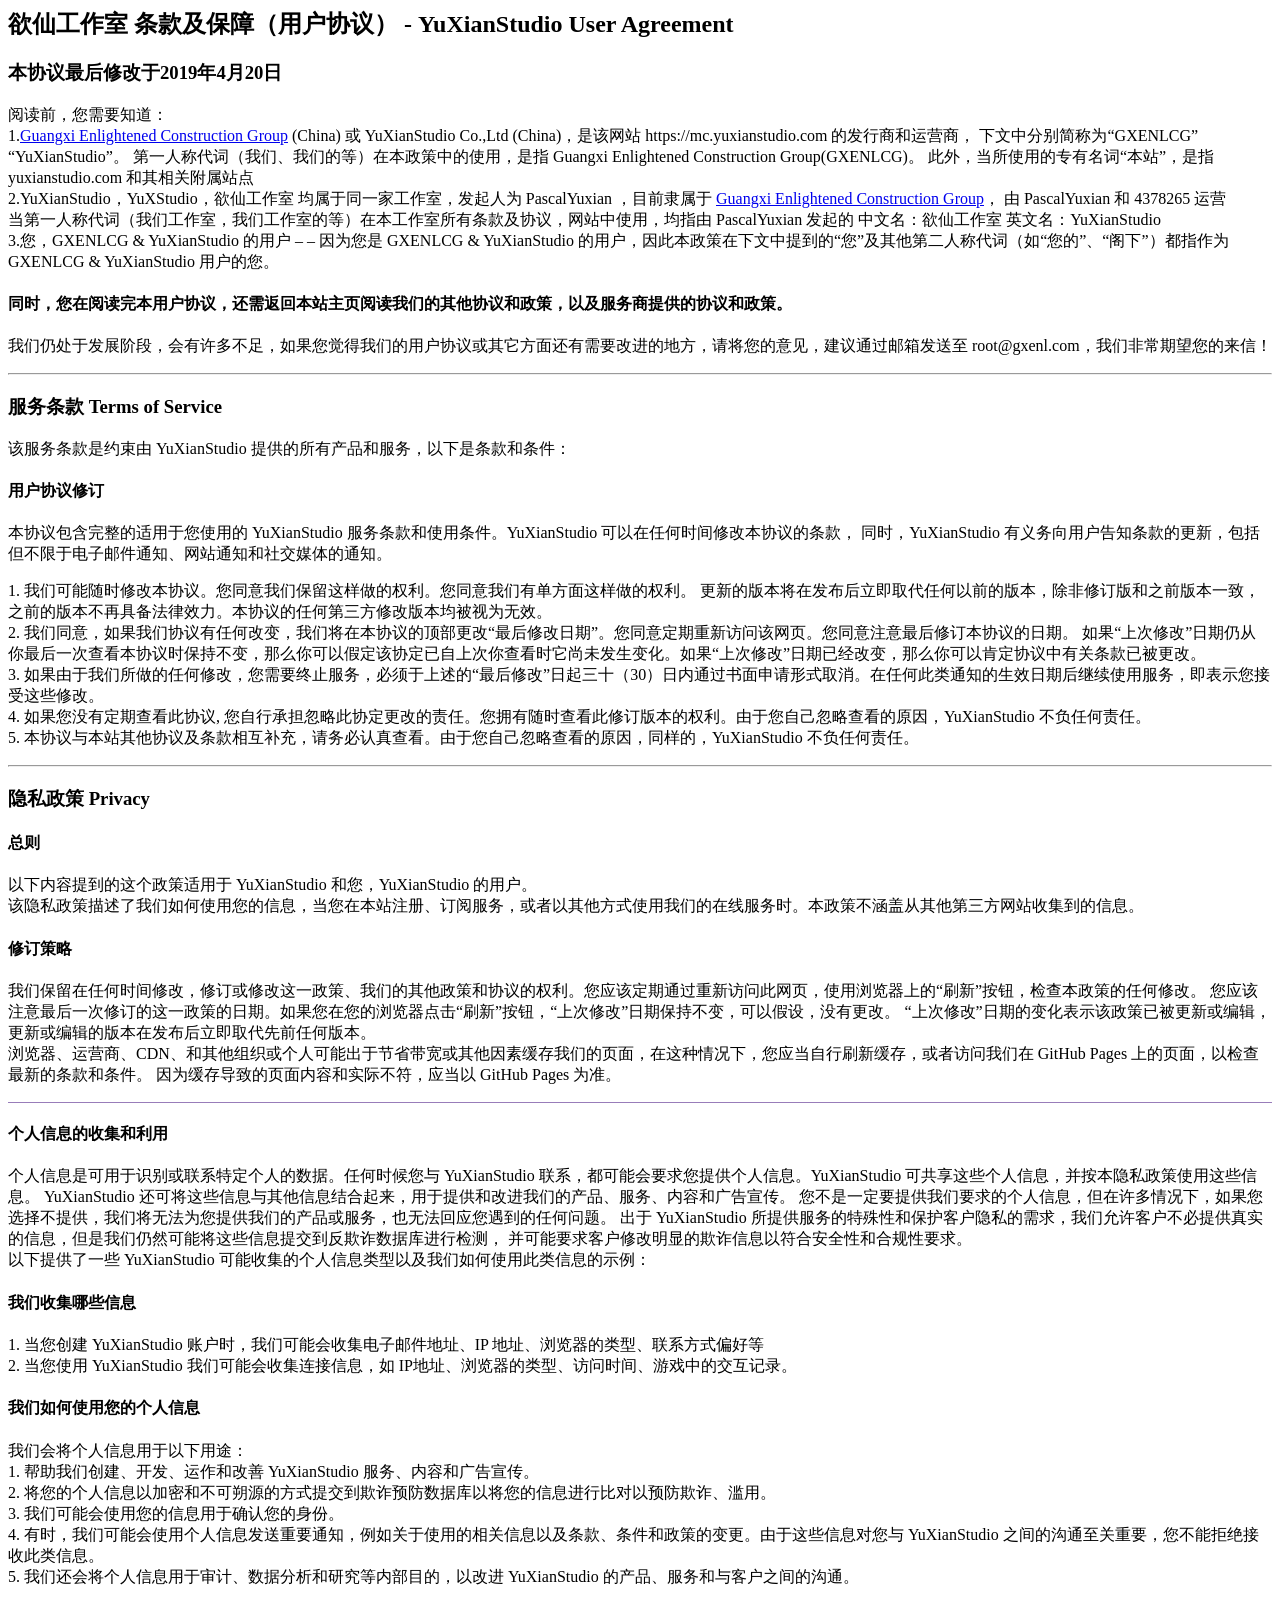
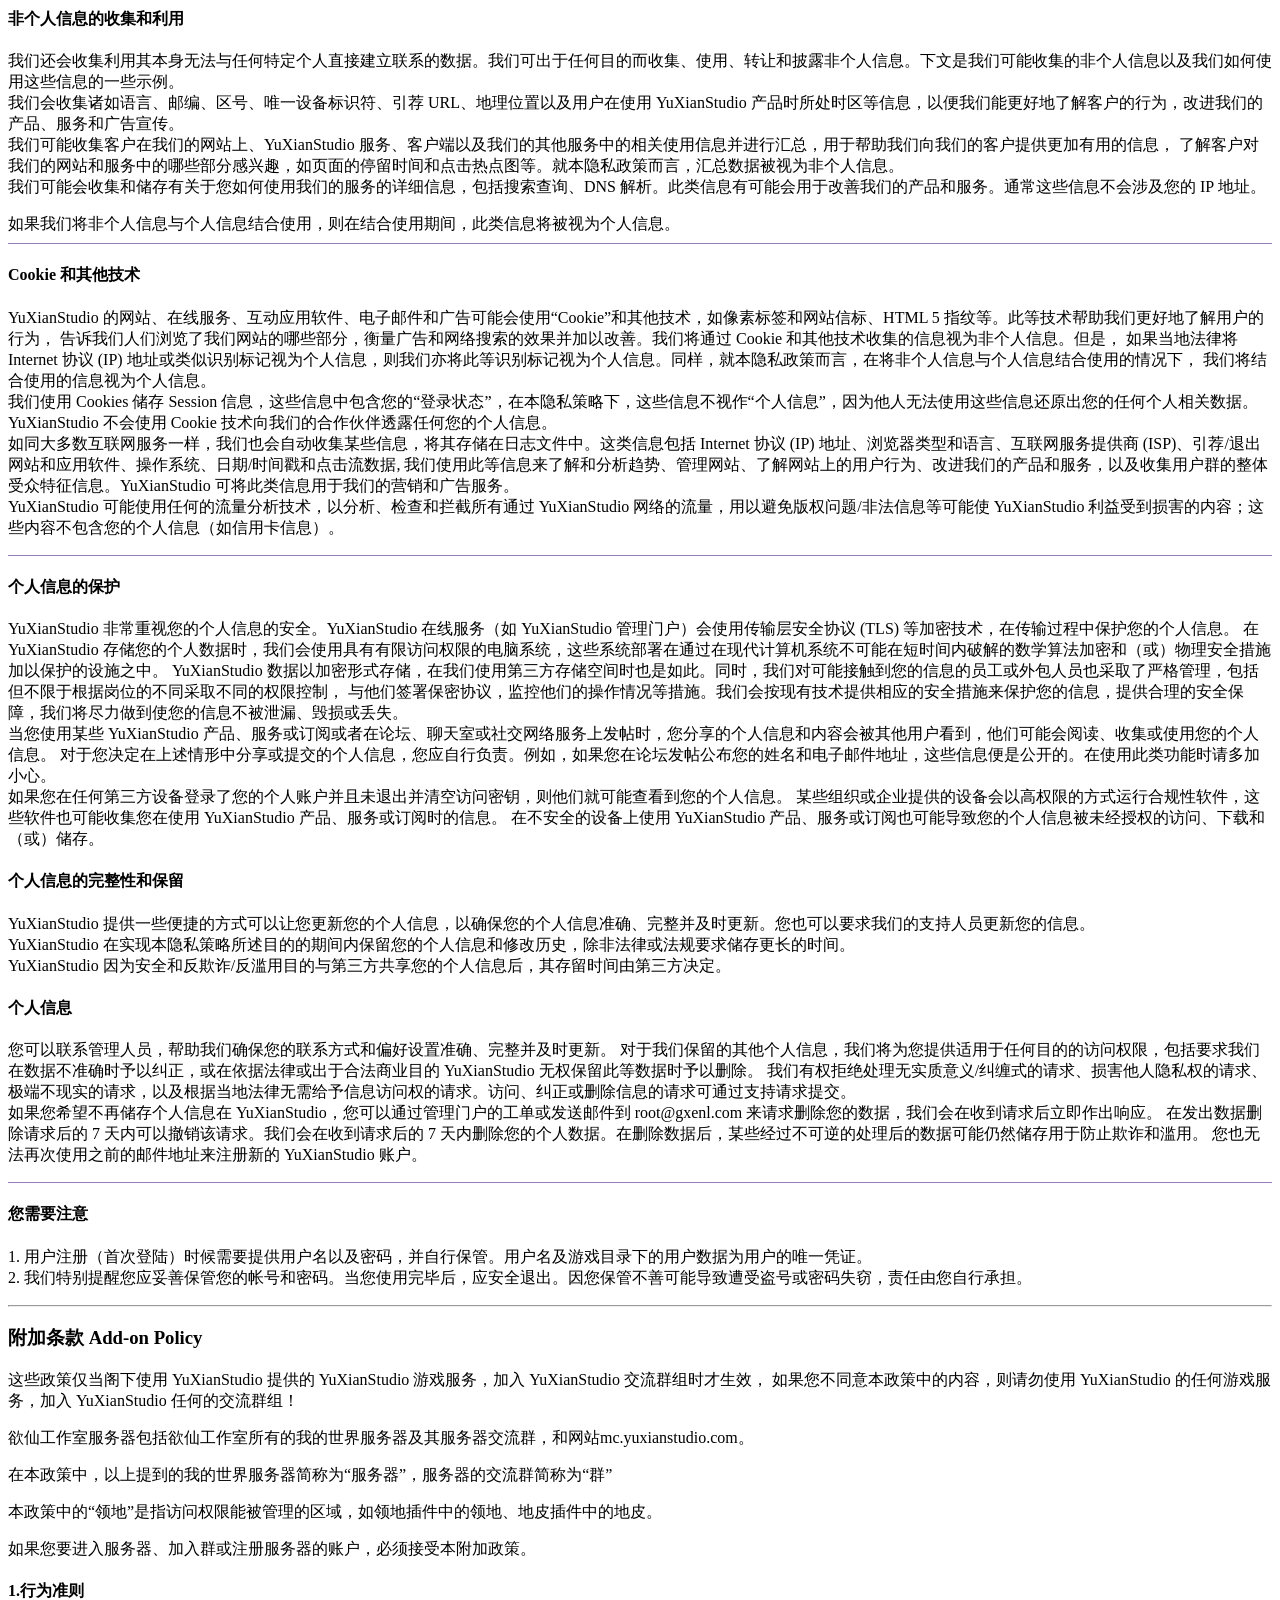
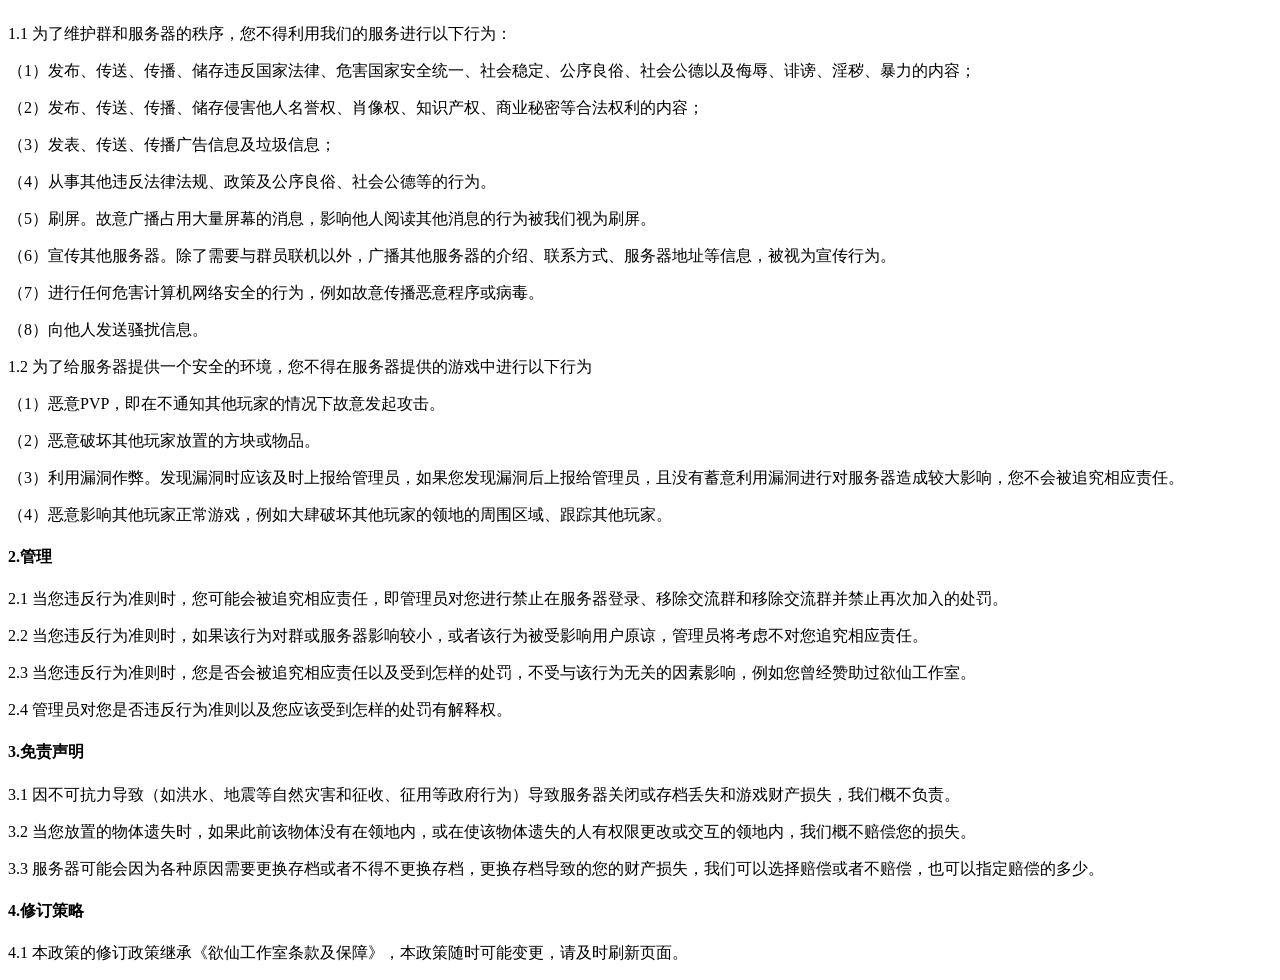
<file: legal/index.html>
﻿<html>
	<head><title>YuXianStudio 条款及保障（用户协议） - YuXianStudio User Agreement</title></head>
	<body>
	<h2>欲仙工作室 条款及保障（用户协议） - YuXianStudio User Agreement</h2>
	<h3>本协议最后修改于2019年4月20日</h3>
	<p align="left">
	阅读前，您需要知道：<br>

	1.<a target="_blank" href="https://gxenl.com">Guangxi Enlightened Construction Group</a> (China) 或 YuXianStudio Co.,Ltd (China)，是该网站 https://mc.yuxianstudio.com 的发行商和运营商，
	下文中分别简称为“GXENLCG” “YuXianStudio”。
	第一人称代词（我们、我们的等）在本政策中的使用，是指 Guangxi Enlightened Construction Group(GXENLCG)。
	此外，当所使用的专有名词“本站”，是指 yuxianstudio.com 和其相关附属站点<br>
	
	2.YuXianStudio，YuXStudio，欲仙工作室 均属于同一家工作室，发起人为 PascalYuxian ，目前隶属于 <a target="_blank" href="https://gxenl.com">Guangxi Enlightened Construction Group</a>，
	由 PascalYuxian 和 4378265 运营<br>
	当第一人称代词（我们工作室，我们工作室的等）在本工作室所有条款及协议，网站中使用，均指由 PascalYuxian 发起的 中文名：欲仙工作室 英文名：YuXianStudio <br>
	
	3.您，GXENLCG & YuXianStudio 的用户 – – 因为您是 GXENLCG & YuXianStudio 的用户，因此本政策在下文中提到的“您”及其他第二人称代词（如“您的”、“阁下”）都指作为 GXENLCG & YuXianStudio 用户的您。<br>
	<h4>同时，您在阅读完本用户协议，还需返回本站主页阅读我们的其他协议和政策，以及服务商提供的协议和政策。</h4></p>
	
	<p align="left">
	我们仍处于发展阶段，会有许多不足，如果您觉得我们的用户协议或其它方面还有需要改进的地方，请将您的意见，建议通过邮箱发送至 root@gxenl.com，我们非常期望您的来信！</p>

<HR>

	<h3>服务条款 Terms of Service</h3>
	<p align="left">
	该服务条款是约束由 YuXianStudio 提供的所有产品和服务，以下是条款和条件：
	<h4>用户协议修订</h4>
	<p align="left">
	本协议包含完整的适用于您使用的 YuXianStudio 服务条款和使用条件。YuXianStudio 可以在任何时间修改本协议的条款，
	同时，YuXianStudio 有义务向用户告知条款的更新，包括但不限于电子邮件通知、网站通知和社交媒体的通知。</p>
	<p align="left">
	1.	我们可能随时修改本协议。您同意我们保留这样做的权利。您同意我们有单方面这样做的权利。
	更新的版本将在发布后立即取代任何以前的版本，除非修订版和之前版本一致，之前的版本不再具备法律效力。本协议的任何第三方修改版本均被视为无效。<br>
	2.	我们同意，如果我们协议有任何改变，我们将在本协议的顶部更改“最后修改日期”。您同意定期重新访问该网页。您同意注意最后修订本协议的日期。
	如果“上次修改”日期仍从你最后一次查看本协议时保持不变，那么你可以假定该协定已自上次你查看时它尚未发生变化。如果“上次修改”日期已经改变，那么你可以肯定协议中有关条款已被更改。<br>
	3.	如果由于我们所做的任何修改，您需要终止服务，必须于上述的“最后修改”日起三十（30）日内通过书面申请形式取消。在任何此类通知的生效日期后继续使用服务，即表示您接受这些修改。<br>
	4.	如果您没有定期查看此协议, 您自行承担忽略此协定更改的责任。您拥有随时查看此修订版本的权利。由于您自己忽略查看的原因，YuXianStudio 不负任何责任。<br>
	5.	本协议与本站其他协议及条款相互补充，请务必认真查看。由于您自己忽略查看的原因，同样的，YuXianStudio 不负任何责任。</p>

<HR>

	<h3>隐私政策 Privacy</h3>
	<h4>总则</h4>
	<p align="left">
	以下内容提到的这个政策适用于 YuXianStudio 和您，YuXianStudio 的用户。<br>
	该隐私政策描述了我们如何使用您的信息，当您在本站注册、订阅服务，或者以其他方式使用我们的在线服务时。本政策不涵盖从其他第三方网站收集到的信息。<br>

	<h4>修订策略</h4>
	<p align="left">
	我们保留在任何时间修改，修订或修改这一政策、我们的其他政策和协议的权利。您应该定期通过重新访问此网页，使用浏览器上的“刷新”按钮，检查本政策的任何修改。
	您应该注意最后一次修订的这一政策的日期。如果您在您的浏览器点击“刷新”按钮，“上次修改”日期保持不变，可以假设，没有更改。
	“上次修改”日期的变化表示该政策已被更新或编辑，更新或编辑的版本在发布后立即取代先前任何版本。<br>
	浏览器、运营商、CDN、和其他组织或个人可能出于节省带宽或其他因素缓存我们的页面，在这种情况下，您应当自行刷新缓存，或者访问我们在 GitHub Pages 上的页面，以检查最新的条款和条件。
	因为缓存导致的页面内容和实际不符，应当以 GitHub Pages 为准。</p>

<HR style="border:1 dashed #987cb9" color=#987cb9 SIZE=1>

	<h4>个人信息的收集和利用</h4>
	<p align="left">
	个人信息是可用于识别或联系特定个人的数据。任何时候您与 YuXianStudio 联系，都可能会要求您提供个人信息。YuXianStudio 可共享这些个人信息，并按本隐私政策使用这些信息。
	YuXianStudio 还可将这些信息与其他信息结合起来，用于提供和改进我们的产品、服务、内容和广告宣传。
	您不是一定要提供我们要求的个人信息，但在许多情况下，如果您选择不提供，我们将无法为您提供我们的产品或服务，也无法回应您遇到的任何问题。
	出于 YuXianStudio 所提供服务的特殊性和保护客户隐私的需求，我们允许客户不必提供真实的信息，但是我们仍然可能将这些信息提交到反欺诈数据库进行检测，
	并可能要求客户修改明显的欺诈信息以符合安全性和合规性要求。<br>
	以下提供了一些 YuXianStudio 可能收集的个人信息类型以及我们如何使用此类信息的示例：<p>
	<h4>我们收集哪些信息</h4>
	<p align="left">
	1.	当您创建 YuXianStudio 账户时，我们可能会收集电子邮件地址、IP 地址、浏览器的类型、联系方式偏好等<br>
	2.	当您使用 YuXianStudio 我们可能会收集连接信息，如 IP地址、浏览器的类型、访问时间、游戏中的交互记录。</p>

	<h4>我们如何使用您的个人信息</h4>
	<p align="left">
	我们会将个人信息用于以下用途：<br>
	1.	帮助我们创建、开发、运作和改善 YuXianStudio 服务、内容和广告宣传。<br>
	2.	将您的个人信息以加密和不可朔源的方式提交到欺诈预防数据库以将您的信息进行比对以预防欺诈、滥用。<br>
	3.	我们可能会使用您的信息用于确认您的身份。<br>
	4.	有时，我们可能会使用个人信息发送重要通知，例如关于使用的相关信息以及条款、条件和政策的变更。由于这些信息对您与 YuXianStudio 之间的沟通至关重要，您不能拒绝接收此类信息。<br>
	5.	我们还会将个人信息用于审计、数据分析和研究等内部目的，以改进 YuXianStudio 的产品、服务和与客户之间的沟通。</p>

	<h4>非个人信息的收集和利用</h4>
	<p align="left">
	我们还会收集利用其本身无法与任何特定个人直接建立联系的数据。我们可出于任何目的而收集、使用、转让和披露非个人信息。下文是我们可能收集的非个人信息以及我们如何使用这些信息的一些示例。<br>
	我们会收集诸如语言、邮编、区号、唯一设备标识符、引荐 URL、地理位置以及用户在使用 YuXianStudio 产品时所处时区等信息，以便我们能更好地了解客户的行为，改进我们的产品、服务和广告宣传。<br>
	我们可能收集客户在我们的网站上、YuXianStudio 服务、客户端以及我们的其他服务中的相关使用信息并进行汇总，用于帮助我们向我们的客户提供更加有用的信息，
	了解客户对我们的网站和服务中的哪些部分感兴趣，如页面的停留时间和点击热点图等。就本隐私政策而言，汇总数据被视为非个人信息。<br>
	我们可能会收集和储存有关于您如何使用我们的服务的详细信息，包括搜索查询、DNS 解析。此类信息有可能会用于改善我们的产品和服务。通常这些信息不会涉及您的 IP 地址。</p>
	如果我们将非个人信息与个人信息结合使用，则在结合使用期间，此类信息将被视为个人信息。

<HR style="border:1 dashed #987cb9" color=#987cb9 SIZE=1>

	<h4>Cookie 和其他技术</h4>
	<p align="left">
	YuXianStudio 的网站、在线服务、互动应用软件、电子邮件和广告可能会使用“Cookie”和其他技术，如像素标签和网站信标、HTML 5 指纹等。此等技术帮助我们更好地了解用户的行为，
	告诉我们人们浏览了我们网站的哪些部分，衡量广告和网络搜索的效果并加以改善。我们将通过 Cookie 和其他技术收集的信息视为非个人信息。但是，
	如果当地法律将 Internet 协议 (IP) 地址或类似识别标记视为个人信息，则我们亦将此等识别标记视为个人信息。同样，就本隐私政策而言，在将非个人信息与个人信息结合使用的情况下，
	我们将结合使用的信息视为个人信息。<br>

	我们使用 Cookies 储存 Session 信息，这些信息中包含您的“登录状态”，在本隐私策略下，这些信息不视作“个人信息”，因为他人无法使用这些信息还原出您的任何个人相关数据。<br>

	YuXianStudio 不会使用 Cookie 技术向我们的合作伙伴透露任何您的个人信息。<br>

	如同大多数互联网服务一样，我们也会自动收集某些信息，将其存储在日志文件中。这类信息包括 Internet 协议 (IP) 地址、浏览器类型和语言、互联网服务提供商 (ISP)、引荐/退出网站和应用软件、操作系统、日期/时间戳和点击流数据,
	我们使用此等信息来了解和分析趋势、管理网站、了解网站上的用户行为、改进我们的产品和服务，以及收集用户群的整体受众特征信息。YuXianStudio 可将此类信息用于我们的营销和广告服务。<br>

	YuXianStudio 可能使用任何的流量分析技术，以分析、检查和拦截所有通过 YuXianStudio 网络的流量，用以避免版权问题/非法信息等可能使 YuXianStudio 利益受到损害的内容；这些内容不包含您的个人信息（如信用卡信息）。</p>

<HR style="border:1 dashed #987cb9" color=#987cb9 SIZE=1>

	<h4>个人信息的保护</h4>
	<p align="left">
	YuXianStudio 非常重视您的个人信息的安全。YuXianStudio 在线服务（如 YuXianStudio 管理门户）会使用传输层安全协议 (TLS) 等加密技术，在传输过程中保护您的个人信息。
	在 YuXianStudio 存储您的个人数据时，我们会使用具有有限访问权限的电脑系统，这些系统部署在通过在现代计算机系统不可能在短时间内破解的数学算法加密和（或）物理安全措施加以保护的设施之中。
	YuXianStudio 数据以加密形式存储，在我们使用第三方存储空间时也是如此。同时，我们对可能接触到您的信息的员工或外包人员也采取了严格管理，包括但不限于根据岗位的不同采取不同的权限控制，
	与他们签署保密协议，监控他们的操作情况等措施。我们会按现有技术提供相应的安全措施来保护您的信息，提供合理的安全保障，我们将尽力做到使您的信息不被泄漏、毁损或丢失。<br>

	当您使用某些 YuXianStudio 产品、服务或订阅或者在论坛、聊天室或社交网络服务上发帖时，您分享的个人信息和内容会被其他用户看到，他们可能会阅读、收集或使用您的个人信息。
	对于您决定在上述情形中分享或提交的个人信息，您应自行负责。例如，如果您在论坛发帖公布您的姓名和电子邮件地址，这些信息便是公开的。在使用此类功能时请多加小心。<br>

	如果您在任何第三方设备登录了您的个人账户并且未退出并清空访问密钥，则他们就可能查看到您的个人信息。
	某些组织或企业提供的设备会以高权限的方式运行合规性软件，这些软件也可能收集您在使用 YuXianStudio 产品、服务或订阅时的信息。
	在不安全的设备上使用 YuXianStudio 产品、服务或订阅也可能导致您的个人信息被未经授权的访问、下载和（或）储存。</p>
	
	<h4>个人信息的完整性和保留</h4>
	<p align="left">
	YuXianStudio 提供一些便捷的方式可以让您更新您的个人信息，以确保您的个人信息准确、完整并及时更新。您也可以要求我们的支持人员更新您的信息。<br>
	YuXianStudio 在实现本隐私策略所述目的的期间内保留您的个人信息和修改历史，除非法律或法规要求储存更长的时间。<br>
	YuXianStudio 因为安全和反欺诈/反滥用目的与第三方共享您的个人信息后，其存留时间由第三方决定。</p>
	<h4>个人信息</h4>
	<p align="left">
	您可以联系管理人员，帮助我们确保您的联系方式和偏好设置准确、完整并及时更新。
	对于我们保留的其他个人信息，我们将为您提供适用于任何目的的访问权限，包括要求我们在数据不准确时予以纠正，或在依据法律或出于合法商业目的 YuXianStudio 无权保留此等数据时予以删除。
	我们有权拒绝处理无实质意义/纠缠式的请求、损害他人隐私权的请求、极端不现实的请求，以及根据当地法律无需给予信息访问权的请求。访问、纠正或删除信息的请求可通过支持请求提交。<br>
	
	如果您希望不再储存个人信息在 YuXianStudio，您可以通过管理门户的工单或发送邮件到 root@gxenl.com 来请求删除您的数据，我们会在收到请求后立即作出响应。
	在发出数据删除请求后的 7 天内可以撤销该请求。我们会在收到请求后的 7 天内删除您的个人数据。在删除数据后，某些经过不可逆的处理后的数据可能仍然储存用于防止欺诈和滥用。
	您也无法再次使用之前的邮件地址来注册新的 YuXianStudio 账户。

<HR style="border:1 dashed #987cb9" color=#987cb9 SIZE=1>

	<h4>您需要注意</h4>
	<p align="left">
	1.	用户注册（首次登陆）时候需要提供用户名以及密码，并自行保管。用户名及游戏目录下的用户数据为用户的唯一凭证。<br>
	2.	我们特别提醒您应妥善保管您的帐号和密码。当您使用完毕后，应安全退出。因您保管不善可能导致遭受盗号或密码失窃，责任由您自行承担。</p>

<HR>

	<h3>附加条款 Add-on Policy</h3>
	这些政策仅当阁下使用 YuXianStudio 提供的 YuXianStudio 游戏服务，加入 YuXianStudio 交流群组时才生效，
	如果您不同意本政策中的内容，则请勿使用 YuXianStudio 的任何游戏服务，加入 YuXianStudio 任何的交流群组！

	<p>欲仙工作室服务器包括欲仙工作室所有的我的世界服务器及其服务器交流群，和网站mc.yuxianstudio.com。</p>

	<p>在本政策中，以上提到的我的世界服务器简称为“服务器”，服务器的交流群简称为“群”</p>

	<p>本政策中的“领地”是指访问权限能被管理的区域，如领地插件中的领地、地皮插件中的地皮。</p>

	<p>如果您要进入服务器、加入群或注册服务器的账户，必须接受本附加政策。</p>

	<h4>1.行为准则</h4>

	<p>1.1 为了维护群和服务器的秩序，您不得利用我们的服务进行以下行为：</p>

	<div>
	<p>（1）发布、传送、传播、储存违反国家法律、危害国家安全统一、社会稳定、公序良俗、社会公德以及侮辱、诽谤、淫秽、暴力的内容；</p>

	<p>（2）发布、传送、传播、储存侵害他人名誉权、肖像权、知识产权、商业秘密等合法权利的内容；</p>

	<p>（3）发表、传送、传播广告信息及垃圾信息；</p>

	<p>（4）从事其他违反法律法规、政策及公序良俗、社会公德等的行为。</p>

	<p>（5）刷屏。故意广播占用大量屏幕的消息，影响他人阅读其他消息的行为被我们视为刷屏。</p>

	<p>（6）宣传其他服务器。除了需要与群员联机以外，广播其他服务器的介绍、联系方式、服务器地址等信息，被视为宣传行为。</p>

	<p>（7）进行任何危害计算机网络安全的行为，例如故意传播恶意程序或病毒。</p>

	<p>（8）向他人发送骚扰信息。</p>
</div>

<p>1.2 为了给服务器提供一个安全的环境，您不得在服务器提供的游戏中进行以下行为</p>

<div>
	<p>（1）恶意PVP，即在不通知其他玩家的情况下故意发起攻击。</p>

	<p>（2）恶意破坏其他玩家放置的方块或物品。</p>

	<p>（3）利用漏洞作弊。发现漏洞时应该及时上报给管理员，如果您发现漏洞后上报给管理员，且没有蓄意利用漏洞进行对服务器造成较大影响，您不会被追究相应责任。</p>

	<p>（4）恶意影响其他玩家正常游戏，例如大肆破坏其他玩家的领地的周围区域、跟踪其他玩家。</p>
</div>

	<h4>2.管理</h4>

	<p>2.1 当您违反行为准则时，您可能会被追究相应责任，即管理员对您进行禁止在服务器登录、移除交流群和移除交流群并禁止再次加入的处罚。</p>

	<p>2.2 当您违反行为准则时，如果该行为对群或服务器影响较小，或者该行为被受影响用户原谅，管理员将考虑不对您追究相应责任。</p>

	<p>2.3 当您违反行为准则时，您是否会被追究相应责任以及受到怎样的处罚，不受与该行为无关的因素影响，例如您曾经赞助过欲仙工作室。</p>

	<p>2.4 管理员对您是否违反行为准则以及您应该受到怎样的处罚有解释权。</p>

	<h4>3.免责声明</h4>

	<p>3.1 因不可抗力导致（如洪水、地震等自然灾害和征收、征用等政府行为）导致服务器关闭或存档丢失和游戏财产损失，我们概不负责。</p>

	<p>3.2 当您放置的物体遗失时，如果此前该物体没有在领地内，或在使该物体遗失的人有权限更改或交互的领地内，我们概不赔偿您的损失。</p>

	<p>3.3 服务器可能会因为各种原因需要更换存档或者不得不更换存档，更换存档导致的您的财产损失，我们可以选择赔偿或者不赔偿，也可以指定赔偿的多少。</p>

	<h4>4.修订策略</h4>

	<p>4.1 本政策的修订政策继承《欲仙工作室条款及保障》，本政策随时可能变更，请及时刷新页面。</p>
	</body>
</html>
</file>
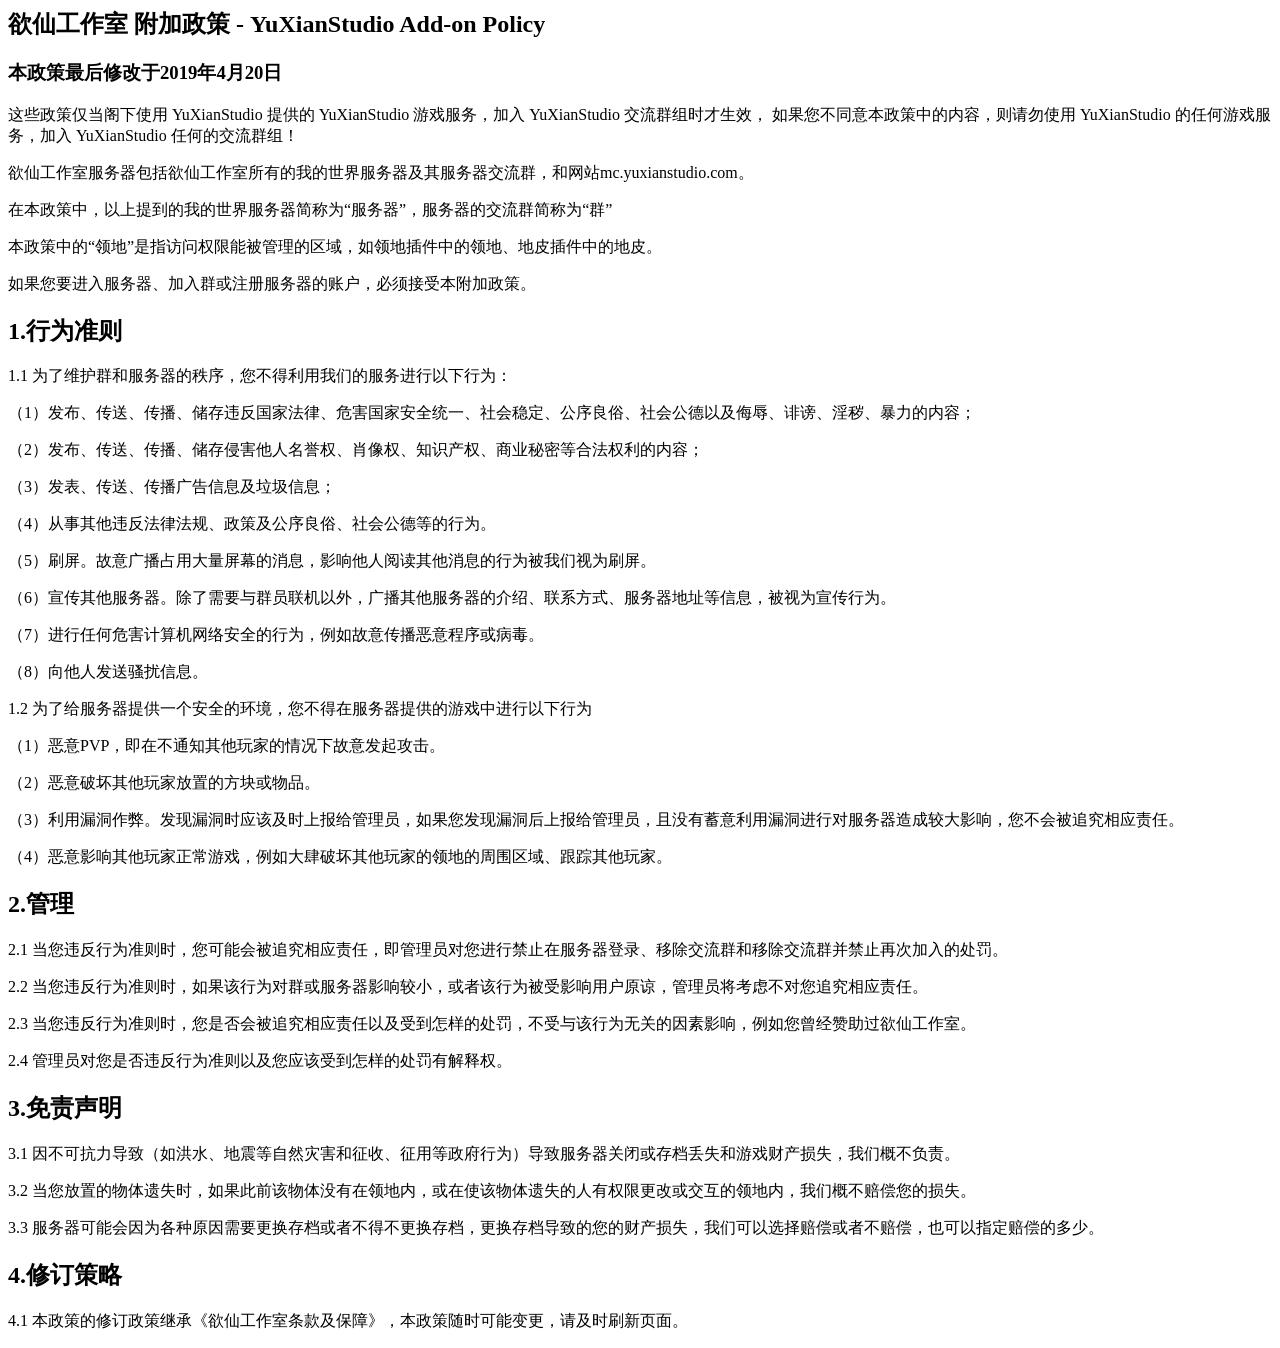
<file: legal/Add-on Policy/index.html>
﻿<html>
	<head><title>欲仙工作室 附加政策 - YuXianStudio Add-on Policy</title></head>
	<body>
	<h2>欲仙工作室 附加政策 - YuXianStudio Add-on Policy</h2>
	<h3>本政策最后修改于2019年4月20日</h3>
	这些政策仅当阁下使用 YuXianStudio 提供的 YuXianStudio 游戏服务，加入 YuXianStudio 交流群组时才生效，
	如果您不同意本政策中的内容，则请勿使用 YuXianStudio 的任何游戏服务，加入 YuXianStudio 任何的交流群组！

	<p>欲仙工作室服务器包括欲仙工作室所有的我的世界服务器及其服务器交流群，和网站mc.yuxianstudio.com。</p>

	<p>在本政策中，以上提到的我的世界服务器简称为“服务器”，服务器的交流群简称为“群”</p>

	<p>本政策中的“领地”是指访问权限能被管理的区域，如领地插件中的领地、地皮插件中的地皮。</p>

	<p>如果您要进入服务器、加入群或注册服务器的账户，必须接受本附加政策。</p>

	<h2>1.行为准则</h2>

	<p>1.1 为了维护群和服务器的秩序，您不得利用我们的服务进行以下行为：</p>

	<div>
	<p>（1）发布、传送、传播、储存违反国家法律、危害国家安全统一、社会稳定、公序良俗、社会公德以及侮辱、诽谤、淫秽、暴力的内容；</p>

	<p>（2）发布、传送、传播、储存侵害他人名誉权、肖像权、知识产权、商业秘密等合法权利的内容；</p>

	<p>（3）发表、传送、传播广告信息及垃圾信息；</p>

	<p>（4）从事其他违反法律法规、政策及公序良俗、社会公德等的行为。</p>

	<p>（5）刷屏。故意广播占用大量屏幕的消息，影响他人阅读其他消息的行为被我们视为刷屏。</p>

	<p>（6）宣传其他服务器。除了需要与群员联机以外，广播其他服务器的介绍、联系方式、服务器地址等信息，被视为宣传行为。</p>

	<p>（7）进行任何危害计算机网络安全的行为，例如故意传播恶意程序或病毒。</p>

	<p>（8）向他人发送骚扰信息。</p>
</div>

<p>1.2 为了给服务器提供一个安全的环境，您不得在服务器提供的游戏中进行以下行为</p>

<div>
	<p>（1）恶意PVP，即在不通知其他玩家的情况下故意发起攻击。</p>

	<p>（2）恶意破坏其他玩家放置的方块或物品。</p>

	<p>（3）利用漏洞作弊。发现漏洞时应该及时上报给管理员，如果您发现漏洞后上报给管理员，且没有蓄意利用漏洞进行对服务器造成较大影响，您不会被追究相应责任。</p>

	<p>（4）恶意影响其他玩家正常游戏，例如大肆破坏其他玩家的领地的周围区域、跟踪其他玩家。</p>
</div>

	<h2>2.管理</h2>

	<p>2.1 当您违反行为准则时，您可能会被追究相应责任，即管理员对您进行禁止在服务器登录、移除交流群和移除交流群并禁止再次加入的处罚。</p>

	<p>2.2 当您违反行为准则时，如果该行为对群或服务器影响较小，或者该行为被受影响用户原谅，管理员将考虑不对您追究相应责任。</p>

	<p>2.3 当您违反行为准则时，您是否会被追究相应责任以及受到怎样的处罚，不受与该行为无关的因素影响，例如您曾经赞助过欲仙工作室。</p>

	<p>2.4 管理员对您是否违反行为准则以及您应该受到怎样的处罚有解释权。</p>

	<h2>3.免责声明</h2>

	<p>3.1 因不可抗力导致（如洪水、地震等自然灾害和征收、征用等政府行为）导致服务器关闭或存档丢失和游戏财产损失，我们概不负责。</p>

	<p>3.2 当您放置的物体遗失时，如果此前该物体没有在领地内，或在使该物体遗失的人有权限更改或交互的领地内，我们概不赔偿您的损失。</p>

	<p>3.3 服务器可能会因为各种原因需要更换存档或者不得不更换存档，更换存档导致的您的财产损失，我们可以选择赔偿或者不赔偿，也可以指定赔偿的多少。</p>

	<h2>4.修订策略</h2>

	<p>4.1 本政策的修订政策继承《欲仙工作室条款及保障》，本政策随时可能变更，请及时刷新页面。</p>

	</body>
</html>
</file>
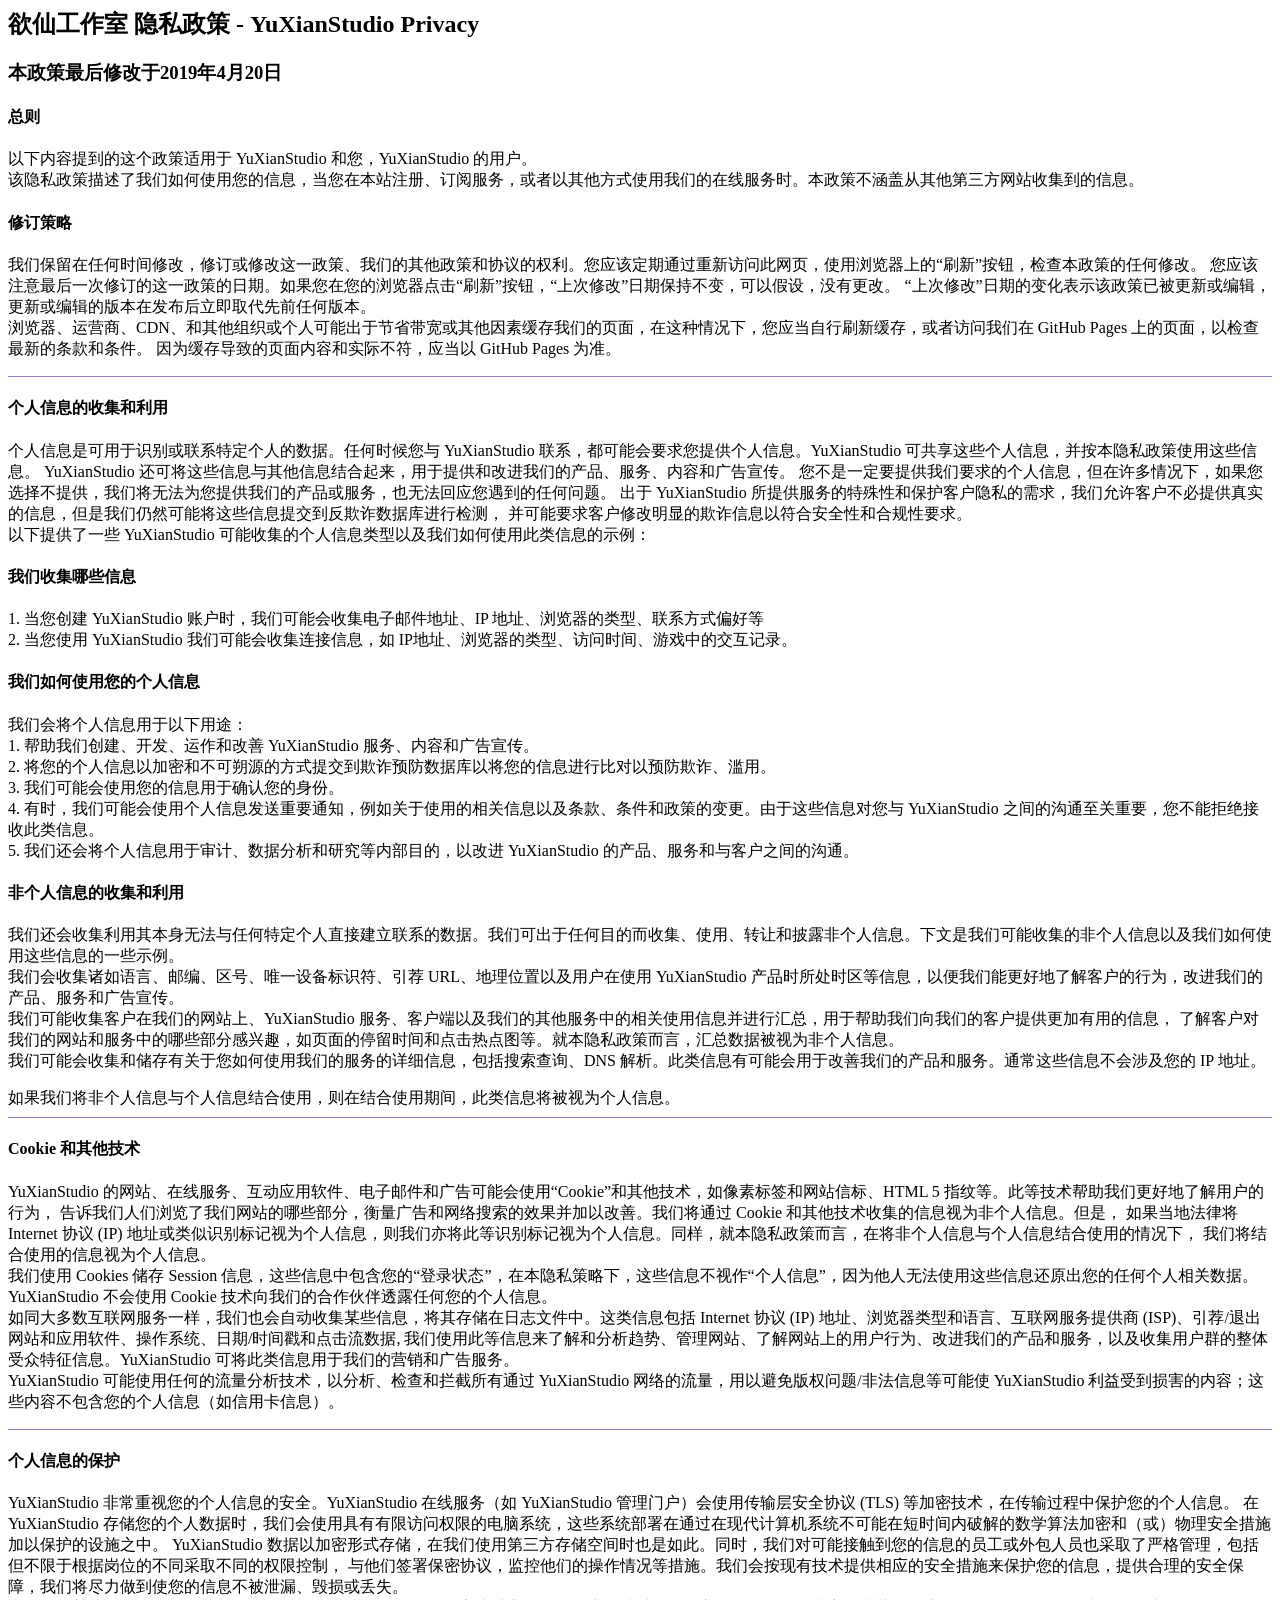
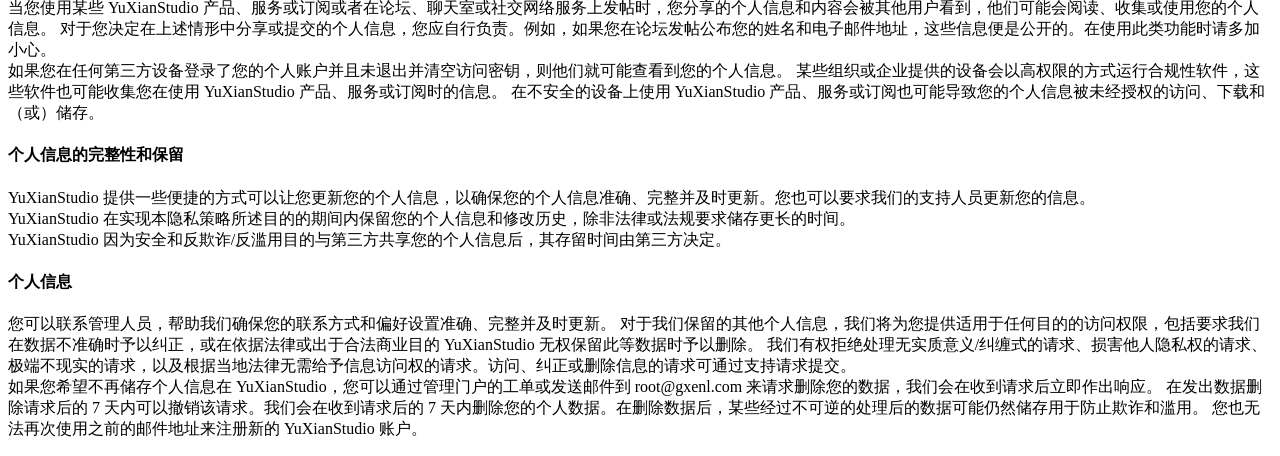
<file: legal/Privacy/index.html>
﻿<html>
	<head><title>欲仙工作室 隐私政策 - YuXianStudio Privacy</title></head>
	<body>
	<h2>欲仙工作室 隐私政策 - YuXianStudio Privacy</h2>
	<h3>本政策最后修改于2019年4月20日</h3>
	<h4>总则</h4>
	<p align="left">
	以下内容提到的这个政策适用于 YuXianStudio 和您，YuXianStudio 的用户。<br>
	该隐私政策描述了我们如何使用您的信息，当您在本站注册、订阅服务，或者以其他方式使用我们的在线服务时。本政策不涵盖从其他第三方网站收集到的信息。<br>

	<h4>修订策略</h4>
	<p align="left">
	我们保留在任何时间修改，修订或修改这一政策、我们的其他政策和协议的权利。您应该定期通过重新访问此网页，使用浏览器上的“刷新”按钮，检查本政策的任何修改。
	您应该注意最后一次修订的这一政策的日期。如果您在您的浏览器点击“刷新”按钮，“上次修改”日期保持不变，可以假设，没有更改。
	“上次修改”日期的变化表示该政策已被更新或编辑，更新或编辑的版本在发布后立即取代先前任何版本。<br>
	浏览器、运营商、CDN、和其他组织或个人可能出于节省带宽或其他因素缓存我们的页面，在这种情况下，您应当自行刷新缓存，或者访问我们在 GitHub Pages 上的页面，以检查最新的条款和条件。
	因为缓存导致的页面内容和实际不符，应当以 GitHub Pages 为准。</p>

<HR style="border:1 dashed #987cb9" color=#987cb9 SIZE=1>

	<h4>个人信息的收集和利用</h4>
	<p align="left">
	个人信息是可用于识别或联系特定个人的数据。任何时候您与 YuXianStudio 联系，都可能会要求您提供个人信息。YuXianStudio 可共享这些个人信息，并按本隐私政策使用这些信息。
	YuXianStudio 还可将这些信息与其他信息结合起来，用于提供和改进我们的产品、服务、内容和广告宣传。
	您不是一定要提供我们要求的个人信息，但在许多情况下，如果您选择不提供，我们将无法为您提供我们的产品或服务，也无法回应您遇到的任何问题。
	出于 YuXianStudio 所提供服务的特殊性和保护客户隐私的需求，我们允许客户不必提供真实的信息，但是我们仍然可能将这些信息提交到反欺诈数据库进行检测，
	并可能要求客户修改明显的欺诈信息以符合安全性和合规性要求。<br>
	以下提供了一些 YuXianStudio 可能收集的个人信息类型以及我们如何使用此类信息的示例：<p>
	<h4>我们收集哪些信息</h4>
	<p align="left">
	1.	当您创建 YuXianStudio 账户时，我们可能会收集电子邮件地址、IP 地址、浏览器的类型、联系方式偏好等<br>
	2.	当您使用 YuXianStudio 我们可能会收集连接信息，如 IP地址、浏览器的类型、访问时间、游戏中的交互记录。</p>

	<h4>我们如何使用您的个人信息</h4>
	<p align="left">
	我们会将个人信息用于以下用途：<br>
	1.	帮助我们创建、开发、运作和改善 YuXianStudio 服务、内容和广告宣传。<br>
	2.	将您的个人信息以加密和不可朔源的方式提交到欺诈预防数据库以将您的信息进行比对以预防欺诈、滥用。<br>
	3.	我们可能会使用您的信息用于确认您的身份。<br>
	4.	有时，我们可能会使用个人信息发送重要通知，例如关于使用的相关信息以及条款、条件和政策的变更。由于这些信息对您与 YuXianStudio 之间的沟通至关重要，您不能拒绝接收此类信息。<br>
	5.	我们还会将个人信息用于审计、数据分析和研究等内部目的，以改进 YuXianStudio 的产品、服务和与客户之间的沟通。</p>

	<h4>非个人信息的收集和利用</h4>
	<p align="left">
	我们还会收集利用其本身无法与任何特定个人直接建立联系的数据。我们可出于任何目的而收集、使用、转让和披露非个人信息。下文是我们可能收集的非个人信息以及我们如何使用这些信息的一些示例。<br>
	我们会收集诸如语言、邮编、区号、唯一设备标识符、引荐 URL、地理位置以及用户在使用 YuXianStudio 产品时所处时区等信息，以便我们能更好地了解客户的行为，改进我们的产品、服务和广告宣传。<br>
	我们可能收集客户在我们的网站上、YuXianStudio 服务、客户端以及我们的其他服务中的相关使用信息并进行汇总，用于帮助我们向我们的客户提供更加有用的信息，
	了解客户对我们的网站和服务中的哪些部分感兴趣，如页面的停留时间和点击热点图等。就本隐私政策而言，汇总数据被视为非个人信息。<br>
	我们可能会收集和储存有关于您如何使用我们的服务的详细信息，包括搜索查询、DNS 解析。此类信息有可能会用于改善我们的产品和服务。通常这些信息不会涉及您的 IP 地址。</p>
	如果我们将非个人信息与个人信息结合使用，则在结合使用期间，此类信息将被视为个人信息。

<HR style="border:1 dashed #987cb9" color=#987cb9 SIZE=1>

	<h4>Cookie 和其他技术</h4>
	<p align="left">
	YuXianStudio 的网站、在线服务、互动应用软件、电子邮件和广告可能会使用“Cookie”和其他技术，如像素标签和网站信标、HTML 5 指纹等。此等技术帮助我们更好地了解用户的行为，
	告诉我们人们浏览了我们网站的哪些部分，衡量广告和网络搜索的效果并加以改善。我们将通过 Cookie 和其他技术收集的信息视为非个人信息。但是，
	如果当地法律将 Internet 协议 (IP) 地址或类似识别标记视为个人信息，则我们亦将此等识别标记视为个人信息。同样，就本隐私政策而言，在将非个人信息与个人信息结合使用的情况下，
	我们将结合使用的信息视为个人信息。<br>

	我们使用 Cookies 储存 Session 信息，这些信息中包含您的“登录状态”，在本隐私策略下，这些信息不视作“个人信息”，因为他人无法使用这些信息还原出您的任何个人相关数据。<br>

	YuXianStudio 不会使用 Cookie 技术向我们的合作伙伴透露任何您的个人信息。<br>

	如同大多数互联网服务一样，我们也会自动收集某些信息，将其存储在日志文件中。这类信息包括 Internet 协议 (IP) 地址、浏览器类型和语言、互联网服务提供商 (ISP)、引荐/退出网站和应用软件、操作系统、日期/时间戳和点击流数据,
	我们使用此等信息来了解和分析趋势、管理网站、了解网站上的用户行为、改进我们的产品和服务，以及收集用户群的整体受众特征信息。YuXianStudio 可将此类信息用于我们的营销和广告服务。<br>

	YuXianStudio 可能使用任何的流量分析技术，以分析、检查和拦截所有通过 YuXianStudio 网络的流量，用以避免版权问题/非法信息等可能使 YuXianStudio 利益受到损害的内容；这些内容不包含您的个人信息（如信用卡信息）。</p>

<HR style="border:1 dashed #987cb9" color=#987cb9 SIZE=1>

	<h4>个人信息的保护</h4>
	<p align="left">
	YuXianStudio 非常重视您的个人信息的安全。YuXianStudio 在线服务（如 YuXianStudio 管理门户）会使用传输层安全协议 (TLS) 等加密技术，在传输过程中保护您的个人信息。
	在 YuXianStudio 存储您的个人数据时，我们会使用具有有限访问权限的电脑系统，这些系统部署在通过在现代计算机系统不可能在短时间内破解的数学算法加密和（或）物理安全措施加以保护的设施之中。
	YuXianStudio 数据以加密形式存储，在我们使用第三方存储空间时也是如此。同时，我们对可能接触到您的信息的员工或外包人员也采取了严格管理，包括但不限于根据岗位的不同采取不同的权限控制，
	与他们签署保密协议，监控他们的操作情况等措施。我们会按现有技术提供相应的安全措施来保护您的信息，提供合理的安全保障，我们将尽力做到使您的信息不被泄漏、毁损或丢失。<br>

	当您使用某些 YuXianStudio 产品、服务或订阅或者在论坛、聊天室或社交网络服务上发帖时，您分享的个人信息和内容会被其他用户看到，他们可能会阅读、收集或使用您的个人信息。
	对于您决定在上述情形中分享或提交的个人信息，您应自行负责。例如，如果您在论坛发帖公布您的姓名和电子邮件地址，这些信息便是公开的。在使用此类功能时请多加小心。<br>

	如果您在任何第三方设备登录了您的个人账户并且未退出并清空访问密钥，则他们就可能查看到您的个人信息。
	某些组织或企业提供的设备会以高权限的方式运行合规性软件，这些软件也可能收集您在使用 YuXianStudio 产品、服务或订阅时的信息。
	在不安全的设备上使用 YuXianStudio 产品、服务或订阅也可能导致您的个人信息被未经授权的访问、下载和（或）储存。</p>
	
	<h4>个人信息的完整性和保留</h4>
	<p align="left">
	YuXianStudio 提供一些便捷的方式可以让您更新您的个人信息，以确保您的个人信息准确、完整并及时更新。您也可以要求我们的支持人员更新您的信息。<br>
	YuXianStudio 在实现本隐私策略所述目的的期间内保留您的个人信息和修改历史，除非法律或法规要求储存更长的时间。<br>
	YuXianStudio 因为安全和反欺诈/反滥用目的与第三方共享您的个人信息后，其存留时间由第三方决定。</p>
	<h4>个人信息</h4>
	<p align="left">
	您可以联系管理人员，帮助我们确保您的联系方式和偏好设置准确、完整并及时更新。
	对于我们保留的其他个人信息，我们将为您提供适用于任何目的的访问权限，包括要求我们在数据不准确时予以纠正，或在依据法律或出于合法商业目的 YuXianStudio 无权保留此等数据时予以删除。
	我们有权拒绝处理无实质意义/纠缠式的请求、损害他人隐私权的请求、极端不现实的请求，以及根据当地法律无需给予信息访问权的请求。访问、纠正或删除信息的请求可通过支持请求提交。<br>
	
	如果您希望不再储存个人信息在 YuXianStudio，您可以通过管理门户的工单或发送邮件到 root@gxenl.com 来请求删除您的数据，我们会在收到请求后立即作出响应。
	在发出数据删除请求后的 7 天内可以撤销该请求。我们会在收到请求后的 7 天内删除您的个人数据。在删除数据后，某些经过不可逆的处理后的数据可能仍然储存用于防止欺诈和滥用。
	您也无法再次使用之前的邮件地址来注册新的 YuXianStudio 账户。
	</body>
</html>
</file>
